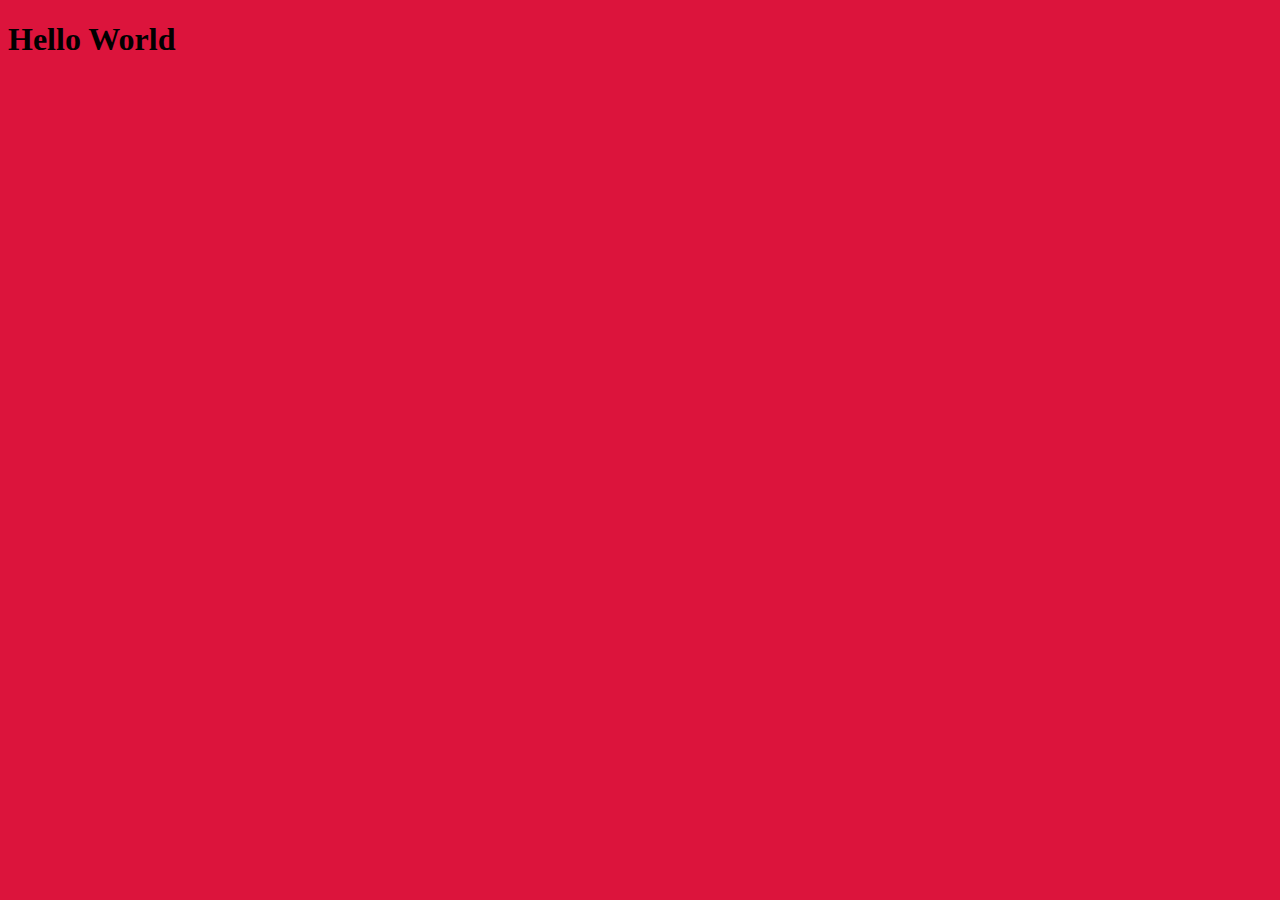
<file: 20230601_media query/index.html>
<!DOCTYPE html>
<html lang="en">
<head>
    <meta charset="UTF-8">
    <meta http-equiv="X-UA-Compatible" content="IE=edge">
    <meta name="viewport" content="width=device-width, initial-scale=1.0">
    <title>media query</title>
    <link rel="stylesheet" href="css/style2.css">
</head>
<body>
    <h1>Hello World</h1>
</body>
</html>
</file>
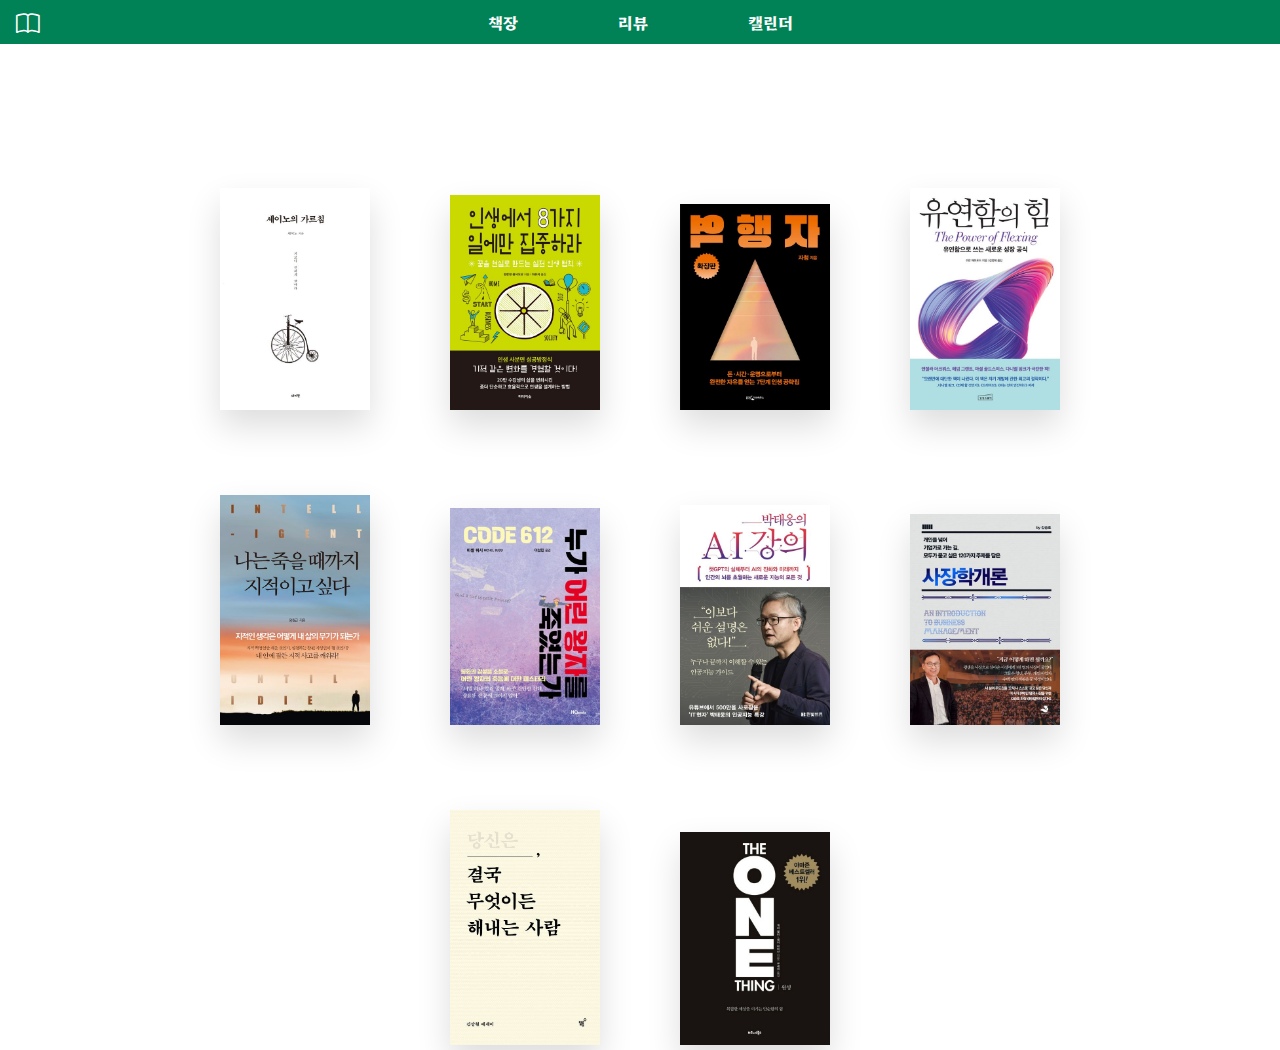
<file: 20230620_bookreviwcaledar/index.html>
<!DOCTYPE html>
<html lang="en">
<head>
    <meta charset="UTF-8">
    <meta http-equiv="X-UA-Compatible" content="IE=edge">
    <meta name="viewport" content="width=device-width, initial-scale=1.0">
    <title>Book Review Calendar</title>
    <link rel="stylesheet" href="https://cdn.jsdelivr.net/npm/bootstrap-icons@1.10.5/font/bootstrap-icons.css">
    <link rel="stylesheet" href="css/reset.css">
    <link rel="stylesheet" href="css/nav.css">
    <link rel="stylesheet" href="css/bookshelf.css">
</head>
<body>
    <header>
        <nav class="nav container"> <!--띄어쓰기로 구분 nav, container-->
            <a href="" class="nav-logo">
                <i class="bi bi-book"></i>
            </a>
            <ul class="nav-list">
                <li class="nav-item"><a href="index.html" class="nav-link">책장</a></li>
                <li class="nav-item"><a href="" class="nav-link">리뷰</a></li>
                <li class="nav-item"><a href="calendar.html" class="nav-link">캘린더</a></li>
              
            </ul>

            <div class="nav-toggle" id="nav_toggle">
                <i class="bi bi-list"></i>
            </div>

        </nav>

    </header>
    <!-- <img src="images/4. 유연함의 힘.jpg" alt="">
    <img src="./images/4. 유연함의 힘.jpg" alt="">
    <img src="/20230620_bookreviewcalendar/images/4. 유연함의 힘.jpg" alt="">    이미지 넣는 방법-->

          <!-- 약어 사용 : nav.nav.container  두개의 클래스를 나타낼 때 띄어쓰기 사용 -->
      <nav class="nav container">
        <a href="" class="nav-logo">
          <i class="bi bi-book"></i>
        </a>

        <ul class="nav-list">
          <!-- li.nav-item.a>a.nav-link*3 -->
          <li class="nav-item a"><a href="" class="nav-link">책장</a></li>
          <li class="nav-item a"><a href="" class="nav-link">리뷰</a></li>
          <li class="nav-item a"><a href="" class="nav-link">캘린더</a></li>
        </ul>

        <!-- .nav-toggle : 이것만 써도 div 가 앞에 붙는다.  -->
        <!-- 토글 : on/off 가 되는 버튼. 누르면 켜지고 누르면 꺼지고.. -->
        <div class="nav-toggle" id="nav_toggle">
          <i class="bi bi-list"></i>
        </div>
      </nav>
    </header>
    <!-- 이미지를 넣는 방법 3가지 -->
    <!-- . : 현재 디렉토리 , ..: 상위 디렉토리 -> 상대경로 -->
    <!-- <img src="images/4. 유연함의 힘.jpg" alt="" />
    <img src="./images/4. 유연함의 힘.jpg" alt="" />
    <img
      src="/20230620_bookreviewcalendar/images/4. 유연함의 힘.jpg"
      alt=""/> -->
    <!-- 절대경로 (/부터 시작)-->
    <main class="bookshelf">
      <div class="row-container">
        <div class="book-item">
          <a href="review.html?book=1">
            <img src="" alt="" />
          </a>
        </div>
        <div class="book-item">
          <a href="review.html?book=2">
            <img src="" alt="" />
          </a>
        </div>
      </div>
      <div class="row-container">
        <div class="book-item">
          <a href="review.html?book=3">
            <img src="" alt="" />
          </a>
        </div>
        <div class="book-item">
          <a href="review.html?book=4">
            <img src="" alt="" />
          </a>
        </div>
      </div>
      <div class="row-container">
        <div class="book-item">
          <a href="review.html?book=5">
            <img src="" alt="" />
          </a>
        </div>
        <div class="book-item">
          <a href="review.html?book=6">
            <img src="" alt="" />
          </a>
        </div>
      </div>
      <div class="row-container">
        <div class="book-item">
          <a href="review.html?book=7">
            <img src="" alt="" />
          </a>
        </div>
        <div class="book-item">
          <a href="review.html?book=8">
            <img src="" alt="" />
          </a>
        </div>
      </div>
      <div class="row-container">
        <div class="book-item">
          <a href="review.html?book=9">
            <img src="" alt="" />
          </a>
        </div>
        <div class="book-item">
          <a href="review.html?book=10">
            <img src="" alt="" />
          </a>
        </div>
      </div>
    </main>
    <script src="js/nav.js"></script>
    <script src="js/data.js"></script>
    <script src="js/bookshelf.js"></script>
  </body>
</html>
</file>
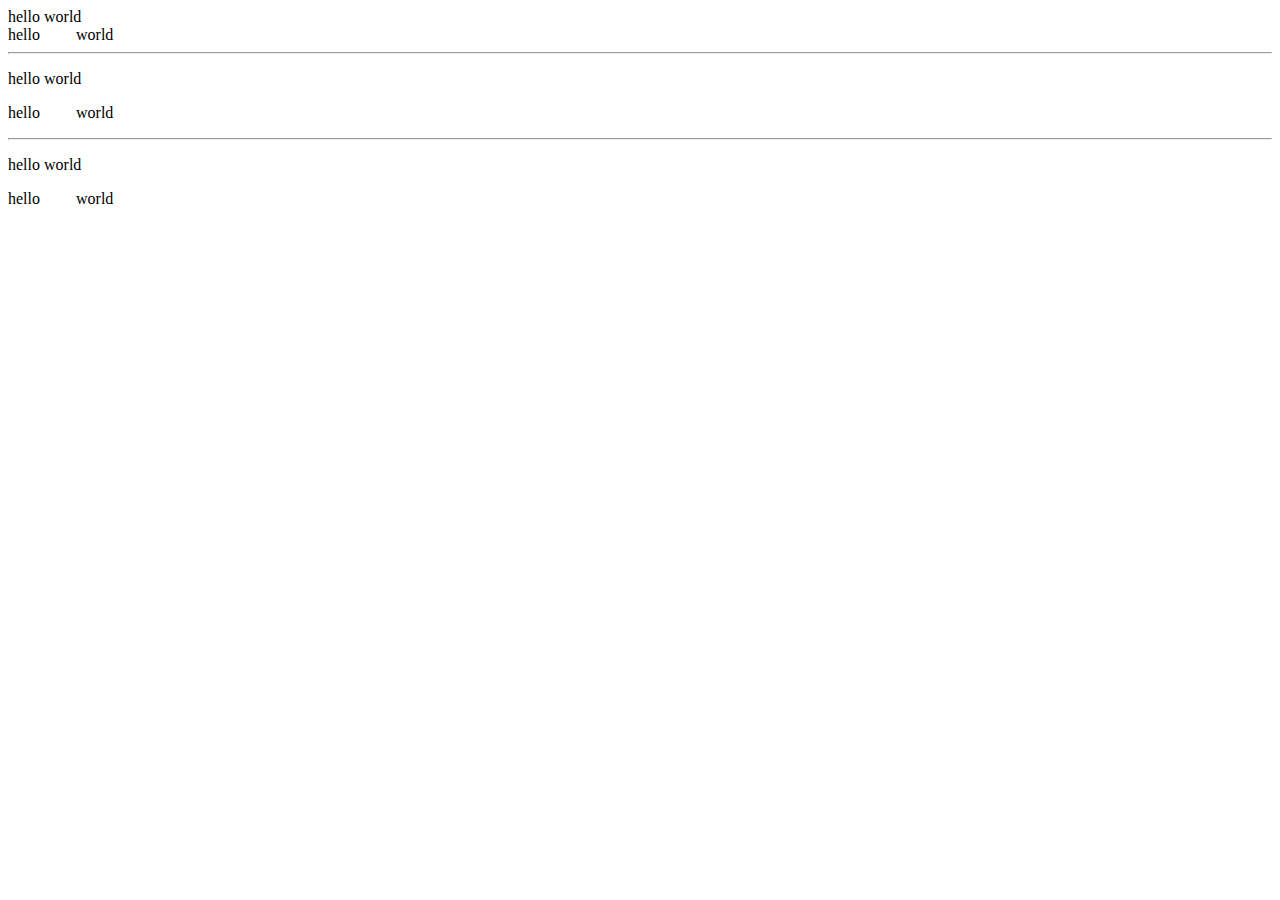
<file: 20230314_helloworld/helloworld.html>
<html>
    <head>
        <title>헬로월드</title>
    </head>
    <body>
        hello world<br>
        hello &nbsp; &nbsp; &nbsp; &nbsp; world
        <hr>
        <p>hello world</p>
       <p>hello &nbsp; &nbsp; &nbsp; &nbsp; world</p>
       
        <hr>
        <p>hello world</p>
       <p>hello &nbsp; &nbsp; &nbsp; &nbsp; world</p>
       
        
    </body>
</html>
</file>
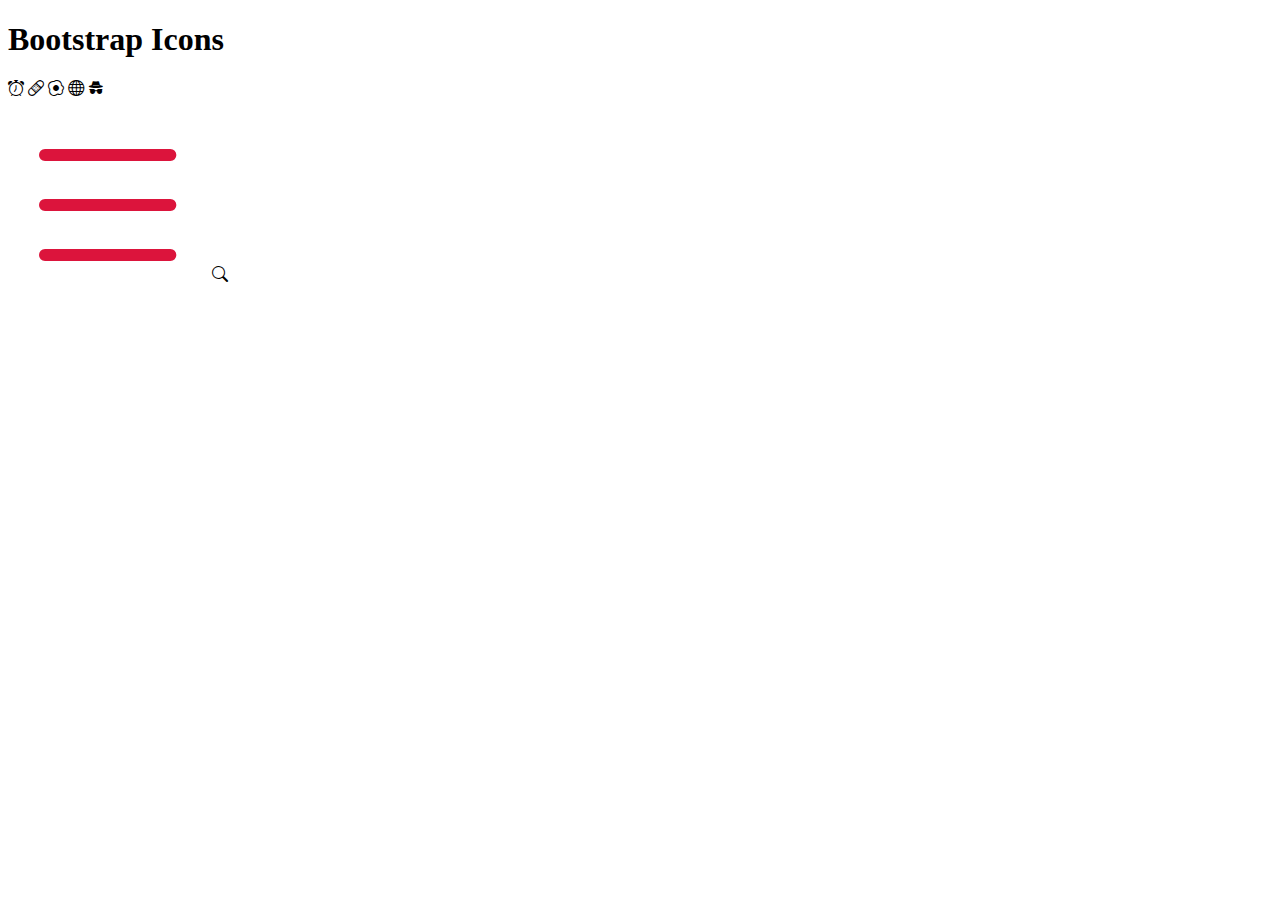
<file: 20230601_icon/Bootstrap Icons.html>
<!DOCTYPE html>
<html lang="en">
<head>
    <meta charset="UTF-8">
    <meta http-equiv="X-UA-Compatible" content="IE=edge">
    <meta name="viewport" content="width=device-width, initial-scale=1.0">
    <title>Bootstrap Icon</title>

    <link rel="stylesheet" href="https://cdn.jsdelivr.net/npm/bootstrap-icons@1.10.5/font/bootstrap-icons.css">

    <link rel="stylesheet" href="css/style.css">

</head>
<body>

    <h1>Bootstrap Icons</h1>

    <i class="bi-alarm"></i>
    <i class="bi-bandaid"></i>
    <i class="bi-egg-fried"></i>
    <i class="bi-globe"></i>
    <i class="bi-incognito"></i>

    <br>

    <i class="bi-list"></i>
    <i class="bi-search"></i>
    
</body>
</html>
</file>
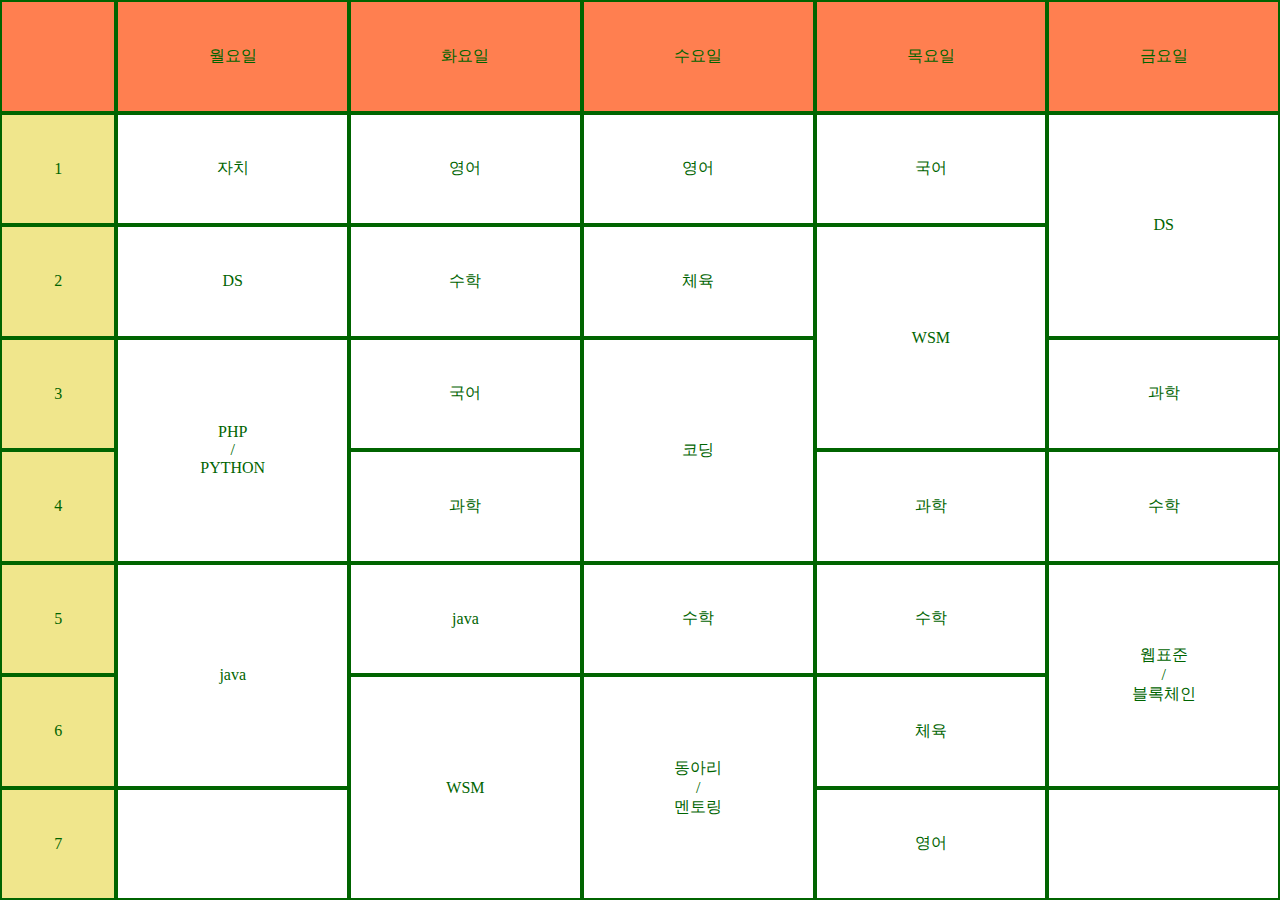
<file: 20230824_grid/2-3 timetable.html>
<!DOCTYPE html>
<html lang="en">
<head>
    <meta charset="UTF-8">
    <meta http-equiv="X-UA-Compatible" content="IE=edge">
    <meta name="viewport" content="width=device-width, initial-scale=1.0">
    <title>2학년 3반 시간표</title>
    <link rel="stylesheet" href="css/2-3.css">
</head>
<body>
    <main id="timetable" class="container">
        <div class="item weekday"></div>
        <div class="item weekday">월요일</div>
        <div class="item weekday">화요일</div>
        <div class="item weekday">수요일</div>
        <div class="item weekday">목요일</div>
        <div class="item weekday">금요일</div>

        <div class="item">1</div>
        <div class="item">자치</div>
        <div class="item">영어</div>
        <div class="item">영어</div>
        <div class="item">국어</div>
        <div class="item">DS</div>

        <div class="item">2</div>
        <div class="item">DS</div>
        <div class="item">수학</div>
        <div class="item">체육</div>
        <div class="item">WSM</div>
        <!-- <div class="item">DS</div> -->

        <div class="item">3</div>
        <div class="item">PHP <br>/ <br> PYTHON</div>
        <div class="item">국어</div>
        <div class="item">코딩</div>
        <!-- <div class="item">WSM</div> -->
        <div class="item">과학</div>

        <div class="item">4</div>
        <!-- <div class="item">PHP/PYTHON</div> -->
        <div class="item">과학</div>
        <!-- <div class="item">코딩</div> -->
        <div class="item">과학</div>
        <div class="item">수학</div>

        <div class="item">5</div>
        <div class="item">java</div>
        <div class="item">java</div>
        <div class="item">수학</div>
        <div class="item">수학</div>
        <div class="item">웹표준 <br>/ <br> 블록체인</div>

        <div class="item">6</div>
        <!-- <div class="item">java</div> -->
        <div class="item">WSM</div>
        <div class="item">동아리 <br>/ <br> 멘토링</div>
        <div class="item">체육</div>
        <!-- <div class="item">웹표준</div> -->

        <div class="item">7</div>
        <div class="item"></div>
        <!-- <div class="item">WSM</div> -->
        <!-- <div class="item">동아리</div> -->
        <div class="item">영어</div>
        <div class="item"></div>
    </main>
</body>
</html>
</file>
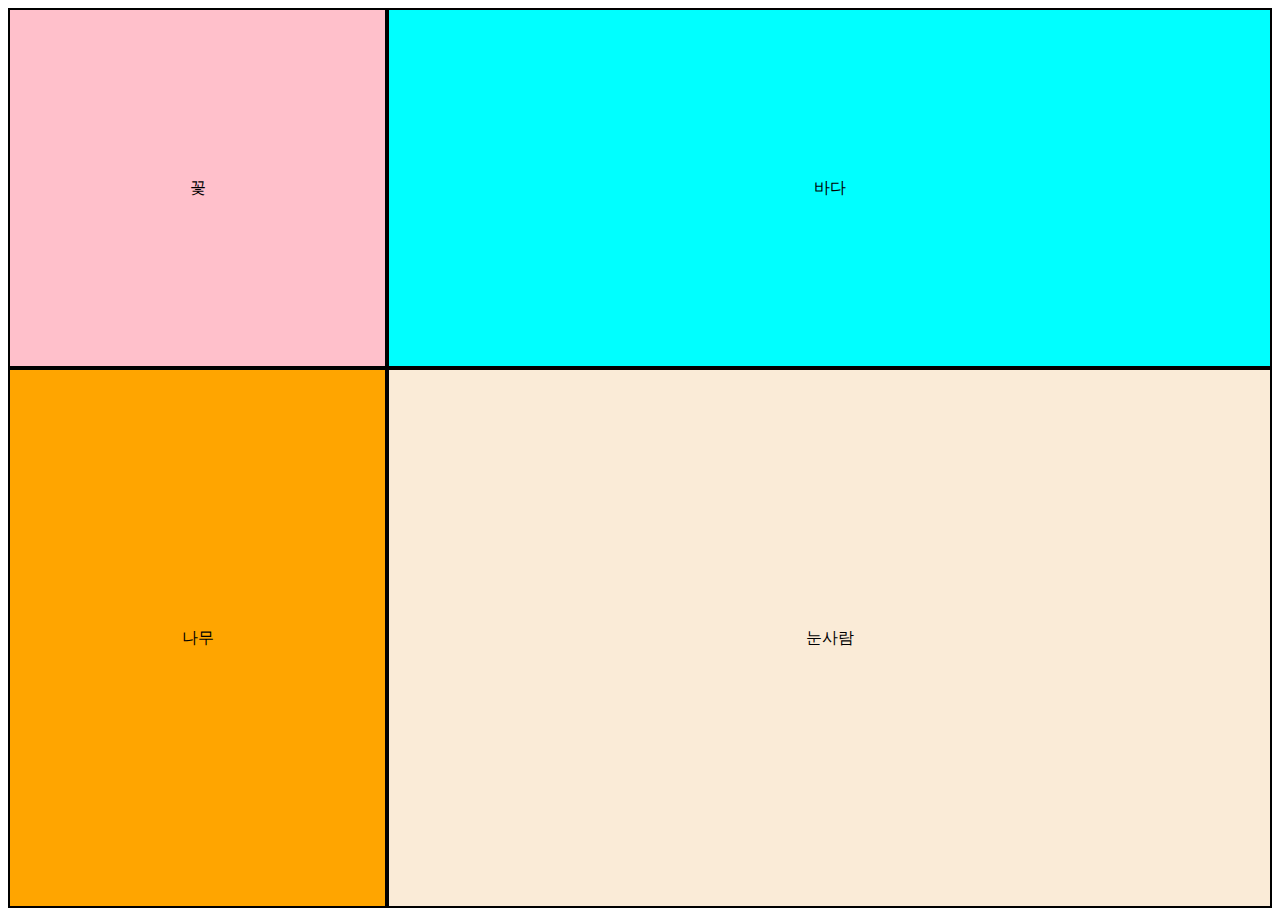
<file: 20230824_grid/season.html>
<!DOCTYPE html>
<html lang="en">
<head>
    <meta charset="UTF-8">
    <meta http-equiv="X-UA-Compatible" content="IE=edge">
    <meta name="viewport" content="width=device-width, initial-scale=1.0">
    <title>사계절</title>
    <link rel="stylesheet" href="css/season.css">
</head>
<body>
    <main id="season" class="container">
        <div class="item item1">꽃</div>
        <div class="item item2">바다</div>
        <div class="item item3">나무</div>
        <div class="item item4">눈사람</div>
    </main>
   
</body>
</html>
</file>
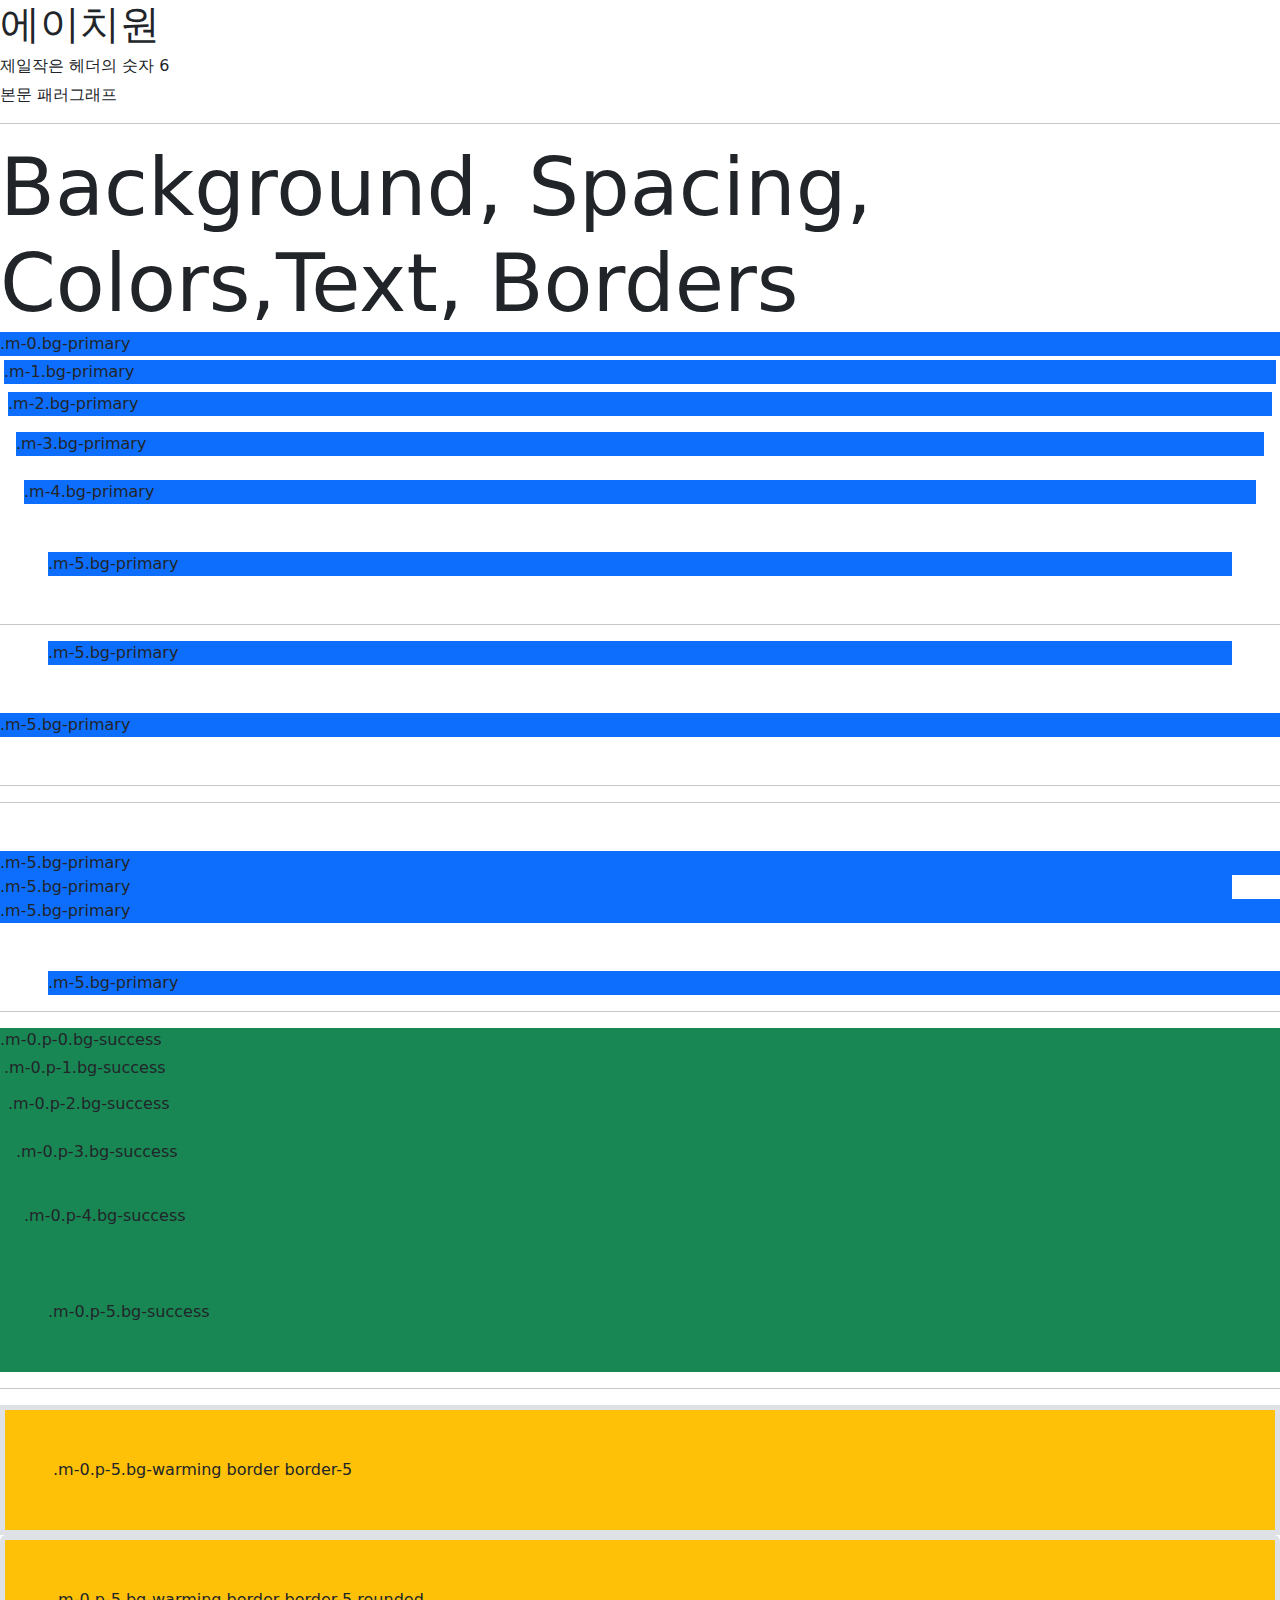
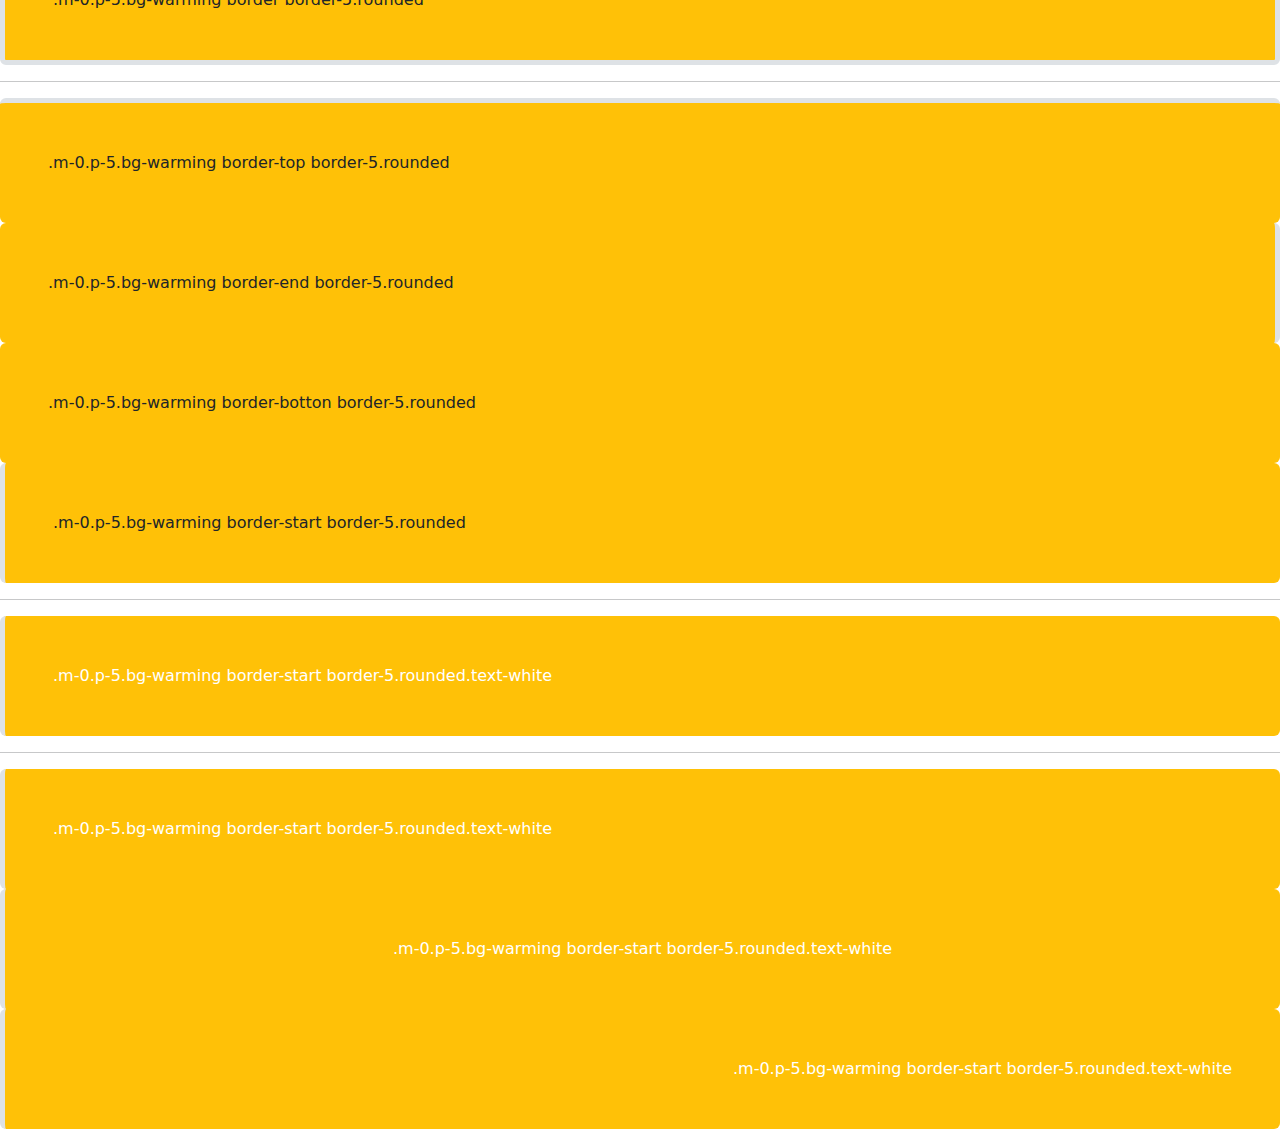
<file: 20231024_bootstrap/1. Utilities.html>
<!DOCTYPE html>
<html lang="en">
<head>
    <meta charset="UTF-8">
    <meta http-equiv="X-UA-Compatible" content="IE=edge">
    <meta name="viewport" content="width=device-width, initial-scale=1.0">
    <title>Bootestrap 1. Utilities</title>
    <link rel="stylesheet" href="https://cdn.jsdelivr.net/npm/bootstrap@5.3.2/dist/css/bootstrap.min.css">
</head>
<body>
    <h1>에이치원</h1>
    <h6>제일작은 헤더의 숫자 6</h6>
    <p>본문 패러그래프</p>
    <hr>
    <header class="display-1">Background, Spacing, Colors,Text, Borders</header>
    <!-- <header class="display-2">Background, Spacing, Colors,Text, Borders</header>
    <header class="display-3">Background, Spacing, Colors,Text, Borders</header>
    <header class="display-4">Background, Spacing, Colors,Text, Borders</header>
    <header class="display-5">Background, Spacing, Colors,Text, Borders</header>
    <header class="display-6">Background, Spacing, Colors,Text, Borders</header>
    <header class="display-7">Background, Spacing, Colors,Text, Borders</header>  7부터는 안 작아짐
    <header class="display-8">Background, Spacing, Colors,Text, Borders</header>
    <header class="display-9">Background, Spacing, Colors,Text, Borders</header> -->
    <div class="m-0 bg-primary">.m-0.bg-primary</div>
    <div class="m-1 bg-primary">.m-1.bg-primary</div>
    <div class="m-2 bg-primary">.m-2.bg-primary</div>
    <div class="m-3 bg-primary">.m-3.bg-primary</div>
    <div class="m-4 bg-primary">.m-4.bg-primary</div>
    <div class="m-5 bg-primary">.m-5.bg-primary</div>
    <!-- m-6은 없음 그리고, 이건 마진이야 -->
    <hr>
    <div class="mx-5 bg-primary">.m-5.bg-primary</div>
    <div class="my-5 bg-primary">.m-5.bg-primary</div>
    <hr>
    <hr>
    <div class="mt-5 bg-primary">.m-5.bg-primary</div>
    <div class="me-5 bg-primary">.m-5.bg-primary</div>
    <div class="mb-5 bg-primary">.m-5.bg-primary</div>
    <div class="ms-5 bg-primary">.m-5.bg-primary</div>
    <hr>
    <div class="m-0 p-0 bg-success">.m-0.p-0.bg-success</div>
    <div class="m-0 p-1 bg-success">.m-0.p-1.bg-success</div>
    <div class="m-0 p-2 bg-success">.m-0.p-2.bg-success</div>
    <div class="m-0 p-3 bg-success">.m-0.p-3.bg-success</div>
    <div class="m-0 p-4 bg-success">.m-0.p-4.bg-success</div>
    <div class="m-0 p-5 bg-success">.m-0.p-5.bg-success</div>
    <!-- 이건 패딩이야 -->
    <hr>
    <div class="m-0 p-5 bg-warning border border-5">.m-0.p-5.bg-warming border border-5</div>
    <div class="m-0 p-5 bg-warning border border-5 rounded">.m-0.p-5.bg-warming border border-5.rounded</div>
    <hr>
    <div class="m-0 p-5 bg-warning border-top border-5 rounded">.m-0.p-5.bg-warming border-top border-5.rounded</div>
    <div class="m-0 p-5 bg-warning border-end border-5 rounded">.m-0.p-5.bg-warming border-end border-5.rounded</div>
    <div class="m-0 p-5 bg-warning border-botton border-5 rounded">.m-0.p-5.bg-warming border-botton border-5.rounded</div>
    <div class="m-0 p-5 bg-warning border-start border-5 rounded">.m-0.p-5.bg-warming border-start border-5.rounded</div>
    <hr>
    <div class="m-0 p-5 bg-warning border-start border-5 rounded text-white">.m-0.p-5.bg-warming border-start border-5.rounded.text-white</div>
    <hr>
    <div class="m-0 p-5 bg-warning border-start border-5 rounded text-white text-start">.m-0.p-5.bg-warming border-start border-5.rounded.text-white</div>
    <div class="m-0 p-5 bg-warning border-start border-5 rounded text-white text-center">.m-0.p-5.bg-warming border-start border-5.rounded.text-white</div>
    <div class="m-0 p-5 bg-warning border-start border-5 rounded text-white text-end">.m-0.p-5.bg-warming border-start border-5.rounded.text-white</div>
   




     


    <script src="https://cdn.jsdelivr.net/npm/bootstrap@5.3.2/dist/js/bootstrap.bundle.min.js"></script> 
</body>
</html>
</file>
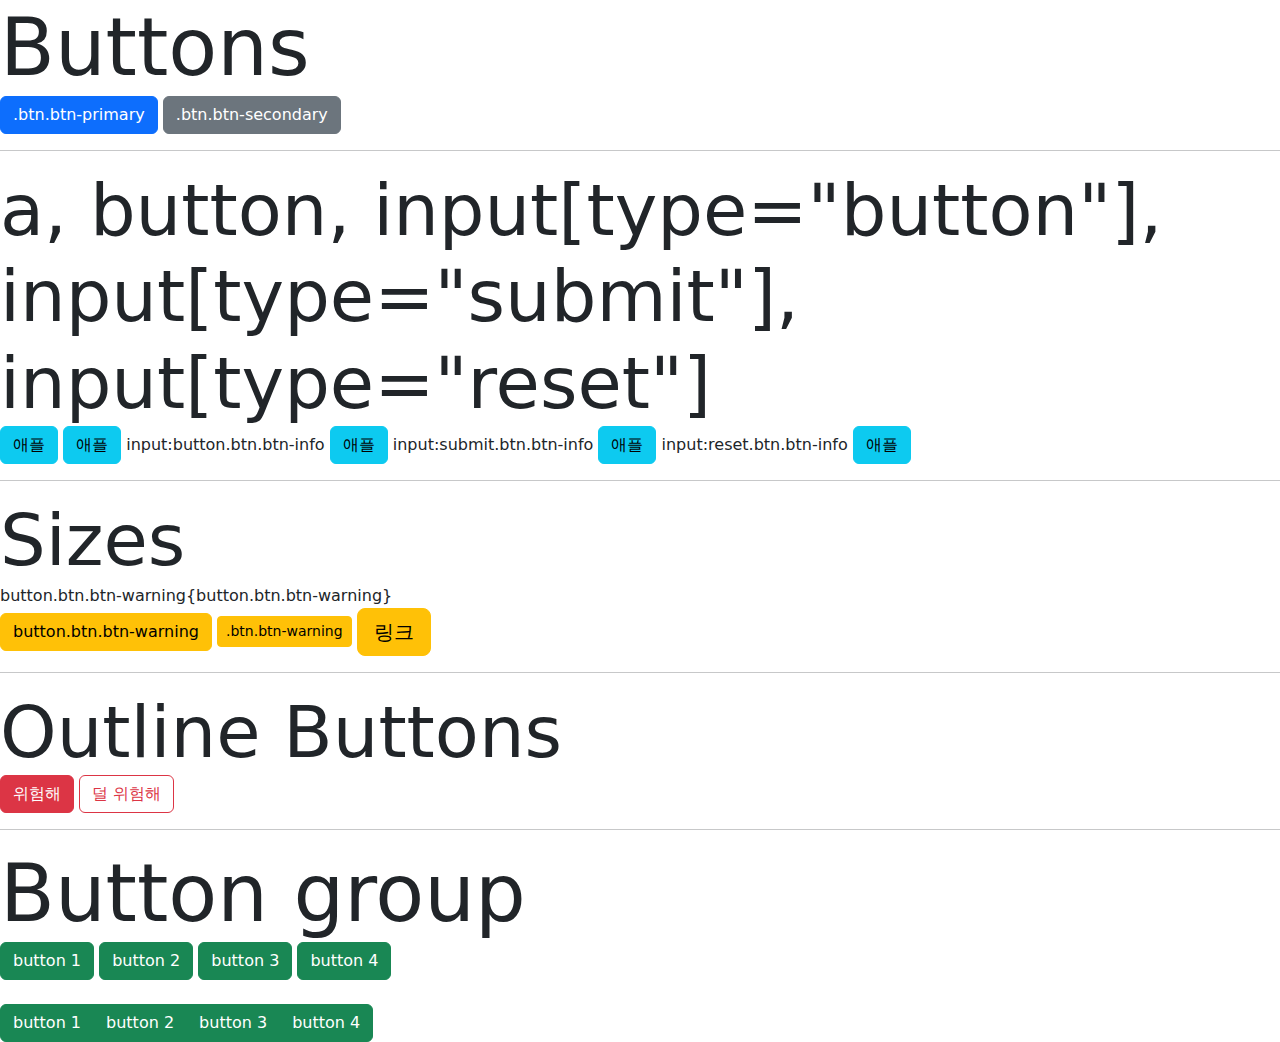
<file: 20231024_bootstrap/2. Components.html>
<!DOCTYPE html>
<html lang="en">
<head>
    <meta charset="UTF-8">
    <meta name="viewport" content="width=device-width, initial-scale=1.0">
    <title>Bootstrap 2. Components</title>
    <link rel="stylesheet" href="https://cdn.jsdelivr.net/npm/bootstrap@5.3.2/dist/css/bootstrap.min.css">
</head>
<body>
    <div class="display-1">Buttons</div>
    <button class="btn btn-primary">.btn.btn-primary</button>
    <button class="btn btn-secondary">.btn.btn-secondary</button>
    <hr>
    <div class="display-2">a, button, input[type="button"], input[type="submit"], input[type="reset"]</div>
    <a href="//apple.com" class="btn btn-info">애플</a>
    <button class="btn btn-info">애플</button>
    input:button.btn.btn-info
    <input type="button" value="애플" class="btn btn-info">
    input:submit.btn.btn-info
    <input type="submit" value="애플" class="btn btn-info">
    input:reset.btn.btn-info
    <input type="reset" value="애플" class="btn btn-info">
    <hr>
    <div class="display-2">Sizes</div>
    button.btn.btn-warning{button.btn.btn-warning}
    <br>
    <button class="btn btn-warning">button.btn.btn-warning</button>
    <div class="btn btn-sm btn-warning">.btn.btn-warning</div>
    <a href="" class="btn btn-lg btn-warning">링크</a>
    <hr>
    <div class="display-2">Outline Buttons</div>
    <div class="btn btn-danger">위험해</div>
    <div class="btn btn-outline-danger">덜 위험해</div>
    <hr>
    <div class="display-1">Button group</div>
    <a href="" class="btn btn-success">button 1</a>
    <a href="" class="btn btn-success">button 2</a>
    <a href="" class="btn btn-success">button 3</a>
    <a href="" class="btn btn-success">button 4</a>
    <br><br>

    <div class="btn-group">
        <a href="" class="btn btn-success">button 1</a>
        <a href="" class="btn btn-success">button 2</a>
        <a href="" class="btn btn-success">button 3</a>
        <a href="" class="btn btn-success">button 4</a>
    </div>

    <script src="https://cdn.jsdelivr.net/npm/bootstrap@5.3.2/dist/js/bootstrap.bundle.min.js"></script>
</body>
</html>
</file>
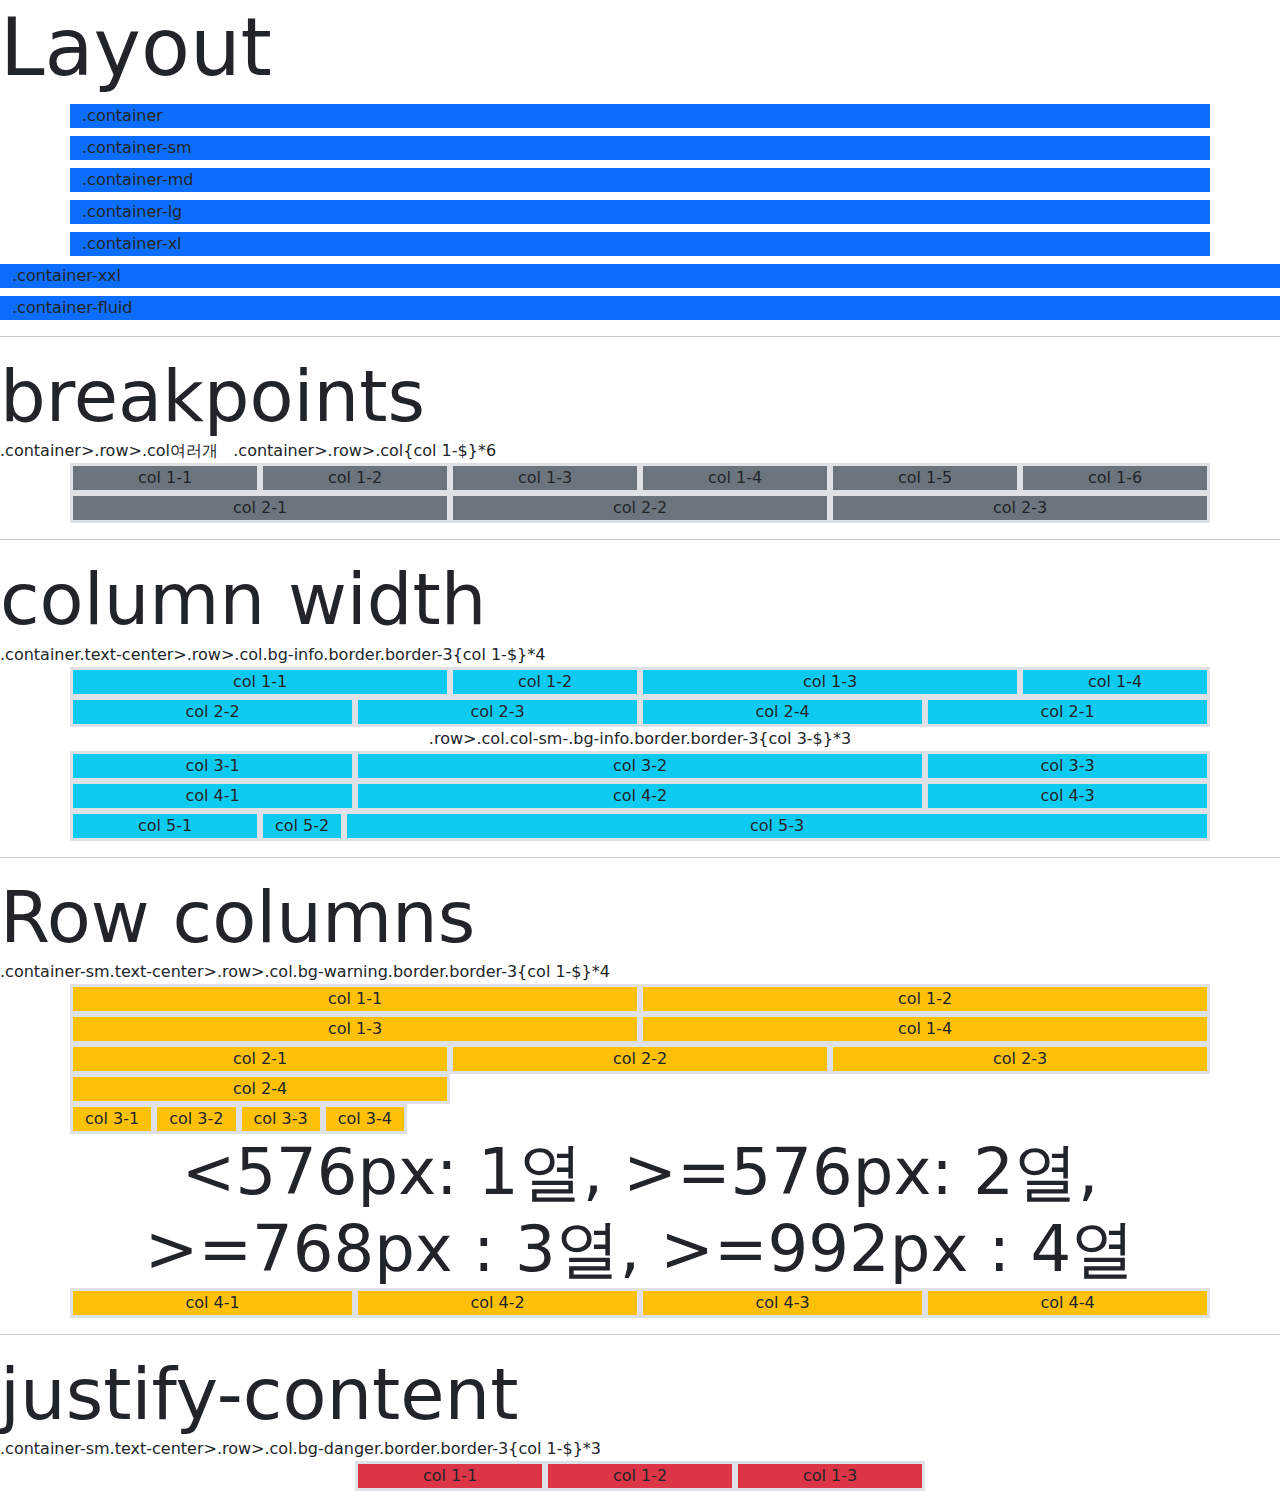
<file: 20231024_bootstrap/3. Layout.html>
<!DOCTYPE html>
<html lang="en">
<head>
    <meta charset="UTF-8">
    <meta http-equiv="X-UA-Compatible" content="IE=edge">
    <meta name="viewport" content="width=device-width, initial-scale=1.0">
    <title>Bootstrap 3. Layout</title>
    <link rel="stylesheet" href="https://cdn.jsdelivr.net/npm/bootstrap@5.3.2/dist/css/bootstrap.min.css">
</head>
<body>
   <header  class="display-1">Layout</header>
   <div class="container bg-primary my-2">.container</div>
   <div class="container-sm bg-primary my-2">.container-sm</div>
   <div class="container-md bg-primary my-2">.container-md</div>
   <div class="container-lg bg-primary my-2">.container-lg</div>
   <div class="container-xl bg-primary my-2">.container-xl</div>
   <div class="container-xxl bg-primary my-2">.container-xxl</div>
   <div class="container-fluid bg-primary my-2">.container-fluid</div>
   <hr>
   <header class="display-2">breakpoints</header>
   .container>.row>.col여러개 &nbsp;
   .container>.row>.col{col 1-$}*6
   <div class="container text-center">
    <div class="row">
        <div class="col bg-secondary border border-3">col 1-1</div>
        <div class="col bg-secondary border border-3">col 1-2</div>
        <div class="col bg-secondary border border-3">col 1-3</div>
        <div class="col bg-secondary border border-3">col 1-4</div>
        <div class="col bg-secondary border border-3">col 1-5</div>
        <div class="col bg-secondary border border-3">col 1-6</div>
    </div>
    <div class="row">
        <div class="col bg-secondary border border-3">col 2-1</div>
        <div class="col bg-secondary border border-3">col 2-2</div>
        <div class="col bg-secondary border border-3">col 2-3</div>
    </div>
   </div>
   <hr>
   <header class="display-2">column width</header>
   .container.text-center>.row>.col.bg-info.border.border-3{col 1-$}*4
   <div class="container text-center">
    <div class="row">
        <div class="col-4 bg-info border border-3">col 1-1</div>
        <div class="col-2 bg-info border border-3">col 1-2</div>
        <div class="col-4 bg-info border border-3">col 1-3</div>
        <div class="col-2 bg-info border border-3">col 1-4</div>
    </div>
    <div class="row">
        <div class="col-4 col-lg-3 bg-info border border-3">col 2-2</div>
        <div class="col-2 col-lg-3 bg-info border border-3">col 2-3</div>
        <div class="col-4 col-lg-3 bg-info border border-3">col 2-4</div>
        <div class="col-2 col-lg-3 bg-info border border-3">col 2-1</div>
    </div>
    .row>.col.col-sm-.bg-info.border.border-3{col 3-$}*3
    <div class="row">
        <div class="col-4 col-sm-3 bg-info border border-3">col 3-1</div>
        <div class="col-4 col-sm-6 bg-info border border-3">col 3-2</div>
        <div class="col-4 col-sm-3 bg-info border border-3">col 3-3</div>
    </div>
    <div class="row">
        <div class="col bg-info border border-3">col 4-1</div>
        <div class="col-6 bg-info border border-3">col 4-2</div>
        <div class="col bg-info border border-3">col 4-3</div>
    </div>
    <div class="row">
        <div class="col-2 bg-info border border-3">col 5-1</div>
        <div class="col-auto bg-info border border-3">col 5-2</div>
        <div class="col bg-info border border-3">col 5-3</div>
    </div>
   </div>
   <hr>
   <header class="display-2">Row columns</header>
   .container-sm.text-center>.row>.col.bg-warning.border.border-3{col 1-$}*4
   <div class="container-sm text-center">
    <div class="row row-cols-2">
        <div class="col bg-warning border border-3">col 1-1</div>
        <div class="col bg-warning border border-3">col 1-2</div>
        <div class="col bg-warning border border-3">col 1-3</div>
        <div class="col bg-warning border border-3">col 1-4</div>
    </div>
    <div class="row row-cols-3">
        <div class="col bg-warning border border-3">col 2-1</div>
        <div class="col bg-warning border border-3">col 2-2</div>
        <div class="col bg-warning border border-3">col 2-3</div>
        <div class="col bg-warning border border-3">col 2-4</div>
    </div>
    <div class="row row-cols-auto">
        <div class="col bg-warning border border-3">col 3-1</div>
        <div class="col bg-warning border border-3">col 3-2</div>
        <div class="col bg-warning border border-3">col 3-3</div>
        <div class="col bg-warning border border-3">col 3-4</div>
    </div>
    <div class="display-3"><576px: 1열, >=576px: 2열, >=768px : 3열, >=992px : 4열</div>
    <div class="row row-cols-1 row-cols-sm-2 row-cols-md-3 row-cols-lg-4">
        <div class="col bg-warning border border-3">col 4-1</div>
        <div class="col bg-warning border border-3">col 4-2</div>
        <div class="col bg-warning border border-3">col 4-3</div>
        <div class="col bg-warning border border-3">col 4-4</div>
    </div>
</div>
<hr>
<header class="display-2">justify-content</header>
.container-sm.text-center>.row>.col.bg-danger.border.border-3{col 1-$}*3
<div class="container-sm text-center">
    <div class="row justify-content-center">
        <div class="col-2 bg-danger border border-3">col 1-1</div>
        <div class="col-2 bg-danger border border-3">col 1-2</div>
        <div class="col-2 bg-danger border border-3">col 1-3</div>
    </div>
</div>

   <script src="https://cdn.jsdelivr.net/npm/bootstrap@5.3.2/dist/js/bootstrap.bundle.min.js"></script>
</body>
</html>
</file>
<file: 20230601_media query/css/style2.css>
/* mobile */
@media screen and (min-width: 1px) {  /*1은 없어도 ㄱㅊ*/
    body{
        background-color: chartreuse;
    }
    
}

/* tablet */
@media screen and (min-width: 541px) {
    body{
        background-color: dodgerblue;
        
    }
}
/* desktop */
@media screen and (min-width: 721px) {
    body{
        background-color: crimson;
    }
}
</file>
<file: 20230620_bookreviwcaledar/css/nav.css>
@import url("https://fonts.googleapis.com/css2?family=Hahmlet:wght@200;400;700&display=swap");
/* variables CSS */
:root{
    --first-color:#008156;
    --second-color:#efb11c;
    --body-color: #ffffff;

    /* font */
    --body-font: "Hahmlet", serif;
    --h1-font-size: 2rem;
    --h2-font-size: 1.5rem;
    --h3-font-size: 1.25rem;
    --noraml-font-size: 1rem;
    --small-font-size: 0.8rem;
    --smaller-font-size: 0.6rem;
    --font-thin: 200;
    --font-regular: 400;
    --font-bold: 700;
}

body{
    font-family: var(--body-font); /*hamhlet체 적용*/
    font-size: var(--noraml-font-size);
    color:#000;

}
header{
    background-color: var(--first-color);
    position:fixed;/*스크롤 해도 항상 위치 고정*/
    top: 0;
    right: 0; /*오른쪽 끝까지*/
    left: 0; /*왼쪽 끝까지 늘리기*/
    z-index: 100;/*책에 마우스 올렸을 때 가려지는 문제 해결*/
}
nav{
    height: 44px;

}
.nav.container{
    display: flex; /*기본값 : 수평정렬*/
    justify-content: space-between;
    align-items: center; /*교차축 가운데 맞춤*/
    padding:0 16px; /*위아래 : 0, 왼오른쪽 : 16px*/
    color:#ffffff;
}
.nav.container a{
    color:#ffffff;
}
.nav-logo{
    font-size: var(--h2-font-size);
}
.nav-list{
    display: flex; /*수평 배치*/
    column-gap: 100px; /*책장 리뷰 캘린더 사이 간격*/
    font-weight: var(--font-bold);
}
.nav-toggle{
    font-size: var(--h2-font-size);
    visibility: hidden;
}
/* table */
@media screen and (max-width: 720px) {
    
}
/* mobile */
@media screen and (max-width: 540px) {
    /*.nav-logo 가운데로*/
    .nav-logo{
        margin: 0 auto;
    }
    /* .nav-list 아래로, 안 보이게*/
    .nav-list{
        position: absolute;
        top: 44px;
        right: 0;/*오른쪽 끝까지*/
        left: 0;/*왼쪽 끝까지*/

        flex-direction: column;/* .nav-item 수직 배열*/
        /* align-items: center; */
        text-align: center;/*글자가운데정렬*/
        background-color: rgba(239, 177, 28, 0.4);
        backdrop-filter: blur(8px);

        height: 0;/*처음에 안 보이게*/

        transition: all 0.4s;
        overflow: hidden;/*height :  0인데도 내용이 넘치면 안 보이게*/
      
    }
    .nav-item{
        padding: 1em 0; /*item의 위 아래 여백*/
        border-bottom: 2px solid #ffffff;
    }
    .nav-link{
        display: block;/*링크를 양옆으로 넓게*/
    }
    /*.nav-toggle 보이게*/
    .nav-toggle{
        visibility: visible;
        position: absolute;/*햄버거메뉴 공간을 차지하지 않게 .nav-logo를 가운데*/
        right: 16px;/*햄버거메뉴 원위치*/
        cursor: pointer;/*손가락모양*/
    }

    /*.show-menu하면, .nav-list보이게
    /*.show-menu하면, .nav-toggle의 모양 x자로*/
    .show-menu{
        height: 170px;
    }
    
}
</file>
<file: 20230620_bookreviwcaledar/css/bookshelf.css>
.bookshelf{
    margin-top: calc(44px + 100px); /*연산자를 붙여 쓰면 안됨 양 옆 뛰어쓰기 calc는 계산기*/
    display: flex; /*수평배열 row-container로 2개씩 나옴 */
    gap: 80px;/*이미지 공간주기 column-gap : 80px; 과 row-gap : 80px와 같다*/
    flex-wrap: wrap;/*길면 내려쓰자*/
    justify-content: center;/*메인 축(수평) 가운데로*/
    max-width: calc(150px * 4 + 80px * 3); /*한 줄에 최대 2개의 row-containe, 4개의 book-itme*/
    margin-left: auto; /*좁아진 bookshelf 자체를 가운데로*/
    margin-right: auto;/*좁아진 bookshelf 자체를 가운데로*/
}
.row-container{
    display: flex; /*2개씩 붙어 있는 것도 옆으로*/
    column-gap: 80px;/*2개씩 붙어 있는 이미지 간격 벌리기*/
    align-items: flex-end;/*교차축 밑에 정렬하자*/
}
.book-item img{ /* >은 바로 다음 자식, -은 자손*/
    width: 150px;
    box-shadow: 0 16px 32px #dddddd;/*그림자를 x좌표로 0px / 그림자의 y좌표로 16px / 그림자의 범짐 / 색*/
    transition: all 0.2s;/*마우스 올릴때 내릴때 모두 적용 됨*/
}
.book-item img:hover{
    transform: translateY(-4px);/*마우스를 올렸을 때 이미지 위로 올리기*/
    box-shadow: 0 24px 48px #e1e1e1;/*그림자를 x좌표로 0px / 그림자의 y좌표로 16px / 그림자의 범짐 / 색*/
    /* transition: all 1s;  마우스를 내릴때는 적용 안됨*/
}
</file>
<file: 20230601_icon/css/style.css>
.bi-list{
    color:crimson;
    font-size: 200px;
}
</file>
<file: 20230824_grid/css/2-3.css>
*{
    margin: 0;
    padding: 0;
}
html,
body{
    height: 100%;
}

.container{
    width: 100%;
    height: 100%;
    display: grid;
    grid-template-columns: 0.5fr repeat(5, 1fr);
    grid-template-rows: repeat(8, 1fr);
}
.weekday{
    background-color: coral;
}

.item{
    border: 2px solid darkgreen;
    display: flex;
    justify-content: center; /*가운데*/
    align-items: center;
    color: darkgreen;
    text-align: center;/*flex한 하나의 아이템 안에 텍스트를 가운데 정렬하자*/
}
.item:nth-child(7),
.item:nth-child(13),
.item:nth-child(18),
.item:nth-child(23),
.item:nth-child(27),
.item:nth-child(33),
.item:nth-child(37)
{
/*.item:nth-child(6n+7){  7+6n 이건 안됨*/
    background-color: khaki;
}

.item:nth-child(12){
    grid-column: 6/7;
    grid-row: 2/4;
    /* grid-column-start: 6;
    grid-column-end: 7; */
    /* grid-column: 7/6; */
    /* grid-column: -1/-2;
    grid-column: -2/-1;  모두 가능*/

}
.item:nth-child(17){
    grid-column: 5/6;
    grid-row: 3/span 2;
    /* grid-row: span 2 /5;   이거 시험 */
    /* grid-row: 3/5;
    grid-row: -5/-7; */
}

 .item:nth-child(19){
    grid-column: 2/3;
    grid-row: 4/6;
} 
.item:nth-child(21){
    grid-column: 4/5;
    grid-row: 4/6;
}
.item:nth-child(29){
    grid-column: 2/3;
    grid-row: span 2/8;
}
.item:nth-child(32){
   grid-column: 6/7;
   grid-row: 6/8;
}  
.item:nth-child(34){
    grid-column: 3/4;
    grid-row: 7/9;
}
.item:nth-child(35){
    grid-column: 4/5;
    grid-row: 7/9;
}
</file>
<file: 20230824_grid/css/season.css>
.container .item{
    border: 2px solid black;
}
html,
body{
    height: 100%;
}
.container{
    width: 100%;
    height: 100%; /*높이를 브라우저 창 전체를 차지하는 방법 100vh*/
    display: grid;
    grid-template-columns: 3fr 7fr;/*30% 70%*/
    grid-template-rows: 4fr 6fr;
    
}
.item{
    display: flex;
    justify-content: center; /*수평 가운데*/
    align-items: center; /*수직 가운데*/
}

.item1{
    background-color: pink;
}
.item2{
    background-color: aqua;
}
.item3{
    background-color: orange;
}
.item4{
    background-color: antiquewhite;
}
</file>
